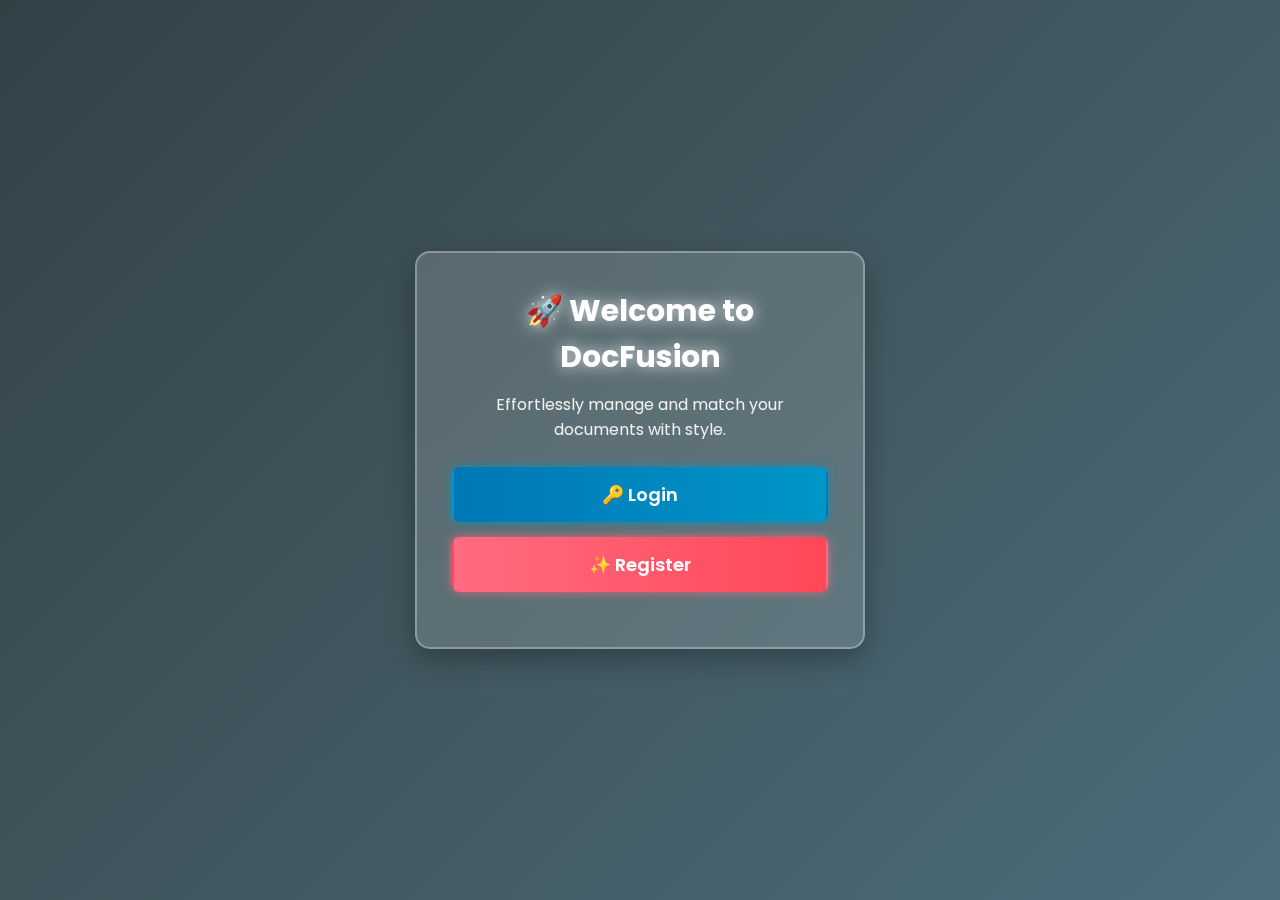
<file: frontend/index.html>
<!DOCTYPE html>
<html lang="en">
<head>
    <meta charset="UTF-8">
    <meta name="viewport" content="width=device-width, initial-scale=1.0">
    <title>DocFusion - Home</title>
    <link href="https://fonts.googleapis.com/css2?family=Poppins:wght@300;400;600&display=swap" rel="stylesheet">
    <link rel="stylesheet" href="styles.css">
</head>
<body>
    <div class="container">
        <h1>🚀 Welcome to DocFusion</h1>
        <p>Effortlessly manage and match your documents with style.</p>

        <div class="nav-links">
            <a href="login.html" class="login">🔑 Login</a>
            <a href="register.html" class="register">✨ Register</a>
        </div>
    </div>
</body>
</html>
</file>
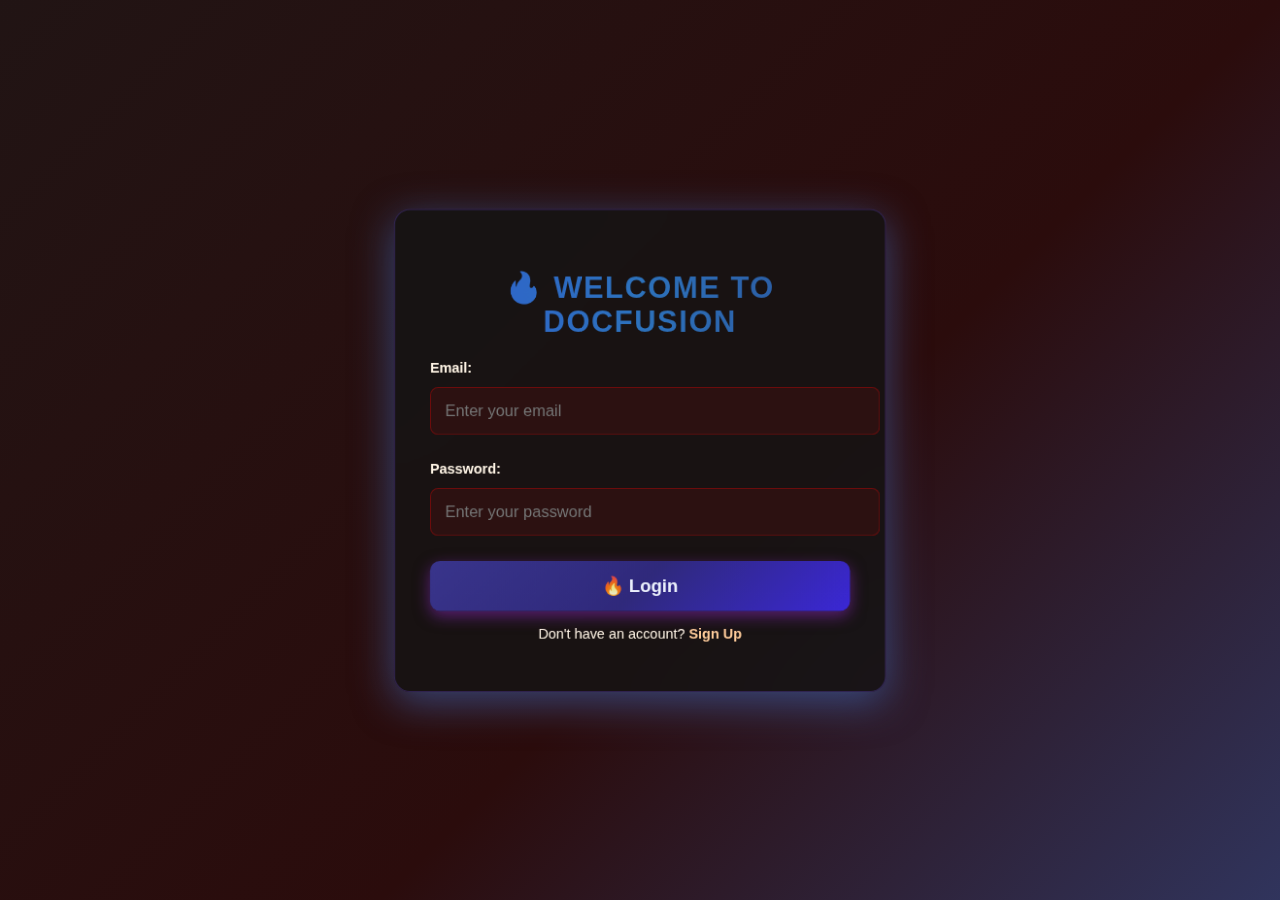
<file: frontend/admin-dashboard.html>
<!DOCTYPE html>
<html lang="en">
  <head>
    <meta charset="UTF-8" />
    <meta name="viewport" content="width=device-width, initial-scale=1.0" />
    <title>Admin Panel - DocFusion</title>
    <link
      href="https://fonts.googleapis.com/css2?family=Poppins:wght@300;400;600&display=swap"
      rel="stylesheet"
    />
    <link rel="stylesheet" href="admin-dashboard.css" />
  </head>
  <body onload="checkAdminAuth()">
    <header>
      <h1>🔥 Admin Panel 🔥</h1>
      <nav>
        <a href="dashboard.html">Dashboard</a>
        <a href="admin-analytics.html">Analytics</a>

        <button onclick="logout()">Logout</button>
      </nav>
    </header>
    <main>
      <h2>✨ Manage Users & Documents ✨</h2>
      <section id="userManagement">
        <h3>👥 Users List</h3>
        <ul id="userList">
          <li>Loading users...</li>
        </ul>
      </section>
      <section id="documentManagement">
        <h3>📄 Documents List</h3>
        <ul id="documentList">
          <li>Loading documents...</li>
        </ul>
      </section>
    </main>
    <script>
      function checkAdminAuth() {
        const user = JSON.parse(localStorage.getItem("user"));
        if (!user || user.role !== "admin") {
          alert("Access denied! Only admins can access this page.");
          window.location.href = "login.html";
        }
      }
      function logout() {
        localStorage.removeItem("user");
        localStorage.removeItem("token");
        window.location.href = "login.html";
      }
      async function fetchUsersAndDocuments() {
        try {
          const token = localStorage.getItem("token");
          console.log("Stored Token:", token);

          // Fetch Users
          const userResponse = await fetch(
            "https://docfusion.onrender.com/api/auth/users",
            {
              headers: { Authorization: `Bearer ${token}` },
            }
          );
          if (!userResponse.ok)
            throw new Error(`User API Error: ${userResponse.status}`);
          const userData = await userResponse.json();
          console.log("User API Response:", userData);

          // Fetch Documents
          const docResponse = await fetch(
            "https://docfusion.onrender.com/api/files/documents",
            {
              headers: { Authorization: `Bearer ${token}` },
            }
          );
          if (!docResponse.ok)
            throw new Error(`Document API Error: ${docResponse.status}`);
          const docData = await docResponse.json();
          console.log("Document API Response:", docData);

          // Handle different response structures
          const users = userData.users || userData; // Adjust based on API response
          const documents = docData.documents || docData;

          // Render UI
          document.getElementById("userList").innerHTML = users.length
            ? users
                .map((user) => `<li>👤 ${user.name} (${user.email})</li>`)
                .join("")
            : "<li>No users found.</li>";
          document.getElementById("documentList").innerHTML = documents.length
            ? documents.map((doc) => `<li>📜 ${doc.title}</li>`).join("")
            : "<li>No documents found.</li>";
        } catch (error) {
          console.error("Error fetching data:", error);
          document.getElementById("userList").innerHTML =
            "<li>⚠️ Failed to load users.</li>";
          document.getElementById("documentList").innerHTML =
            "<li>⚠️ Failed to load documents.</li>";
        }
      }

      document.addEventListener("DOMContentLoaded", fetchUsersAndDocuments);
    </script>
  </body>
</html>
</file>
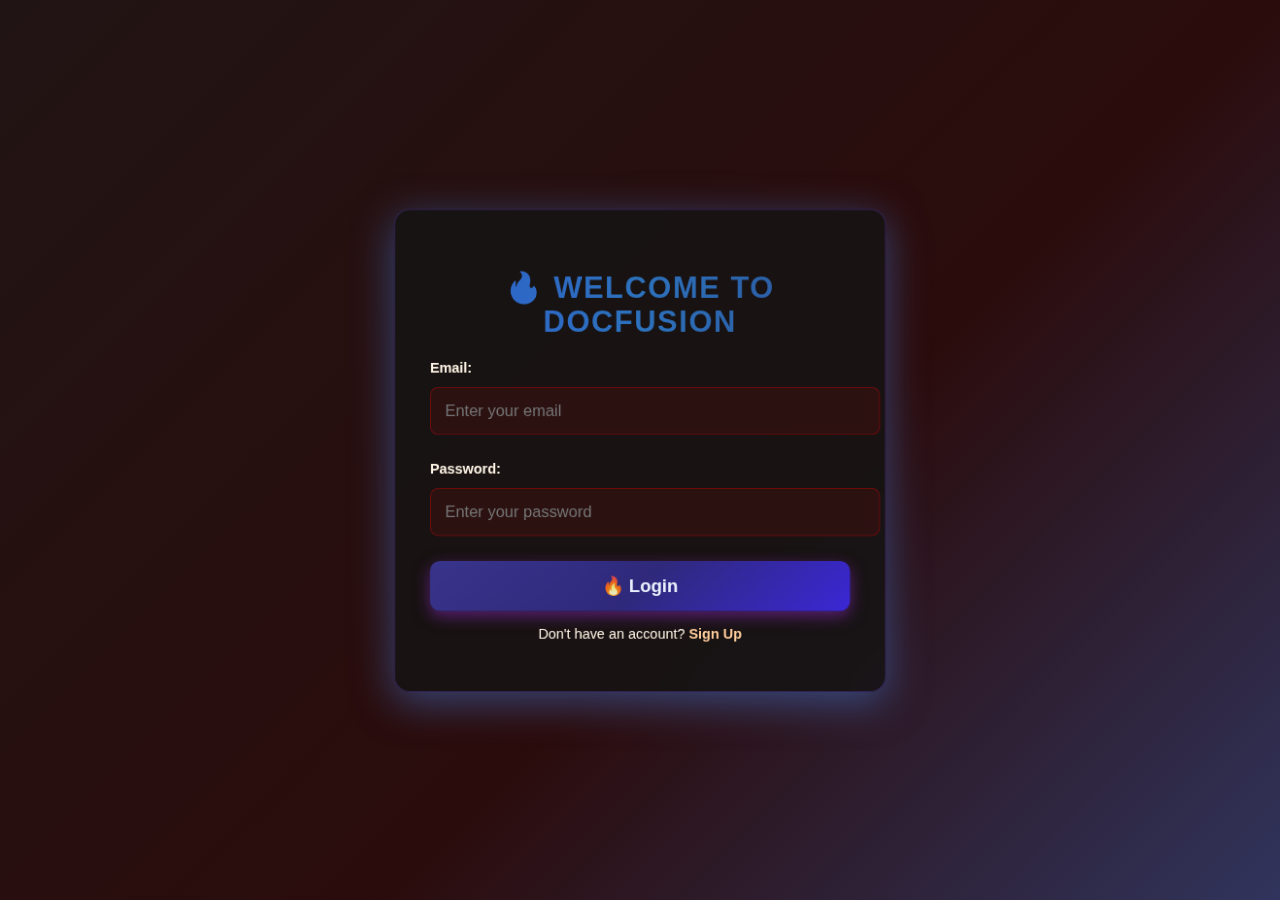
<file: frontend/dashboard.html>
<!DOCTYPE html>
<html lang="en">
<head>
    <meta charset="UTF-8">
    <meta name="viewport" content="width=device-width, initial-scale=1.0">
    <title>User Dashboard - DocFusion</title>
    <link rel="stylesheet" href="dashboard.css">
</head>
<body onload="checkAuth()">

    <header>
        <h1>Welcome, <span id="username">User</span>!</h1>
        <nav>
            <a href="index.html">Home</a>
            <a href="admin-dashboard.html" id="adminLink" style="display: none;">Admin Panel</a>
            <button onclick="logout()">Logout</button>
        </nav>
    </header>

    <main>
        <h2>Your Documents</h2>
        <p>Upload, manage, and match documents here.</p>

        <section id="documentSection">
            <h3>Uploaded Documents</h3>
            <ul id="documentList">
                <li>Loading documents...</li>
            </ul>
        </section>

        <input type="file" id="fileInput" accept=".pdf,.docx,.txt">
        <button onclick="uploadDocument()">Upload New Document</button>
    </main>

    <script>
        function checkAuth() {
            const user = JSON.parse(localStorage.getItem("user"));
            if (!user) {
                window.location.href = "login.html";
                return;
            }
            document.getElementById("username").textContent = user.name;
            if (user.role === "admin") {
                document.getElementById("adminLink").style.display = "inline";
            }
            fetchUserDocuments();
        }

        function logout() {
            localStorage.removeItem("user");
            localStorage.removeItem("token");
            window.location.href = "login.html";
        }

        async function fetchUserDocuments() {
            try {
                const token = localStorage.getItem("token");
                const response = await fetch("https://docfusion.onrender.com/api/files/documents", {
                    headers: { "Authorization": `Bearer ${token}` }
                });
                const documents = await response.json();
                const docList = document.getElementById("documentList");
                docList.innerHTML = documents.length
                    ? documents.map(doc => `<li>${doc.title}</li>`).join("")
                    : "<li>No documents uploaded yet.</li>";
            } catch (error) {
                console.error("Error fetching documents:", error);
                document.getElementById("documentList").innerHTML = "<li style='color: red;'>Failed to load documents.</li>";
            }
        }

        async function uploadDocument() {
            const fileInput = document.getElementById("fileInput");
            if (!fileInput.files.length) {
                alert("Please select a file to upload.");
                return;
            }

            const formData = new FormData();
            formData.append("file", fileInput.files[0]);

            try {
                const token = localStorage.getItem("token");
                const response = await fetch("https://docfusion.onrender.com/api/files/upload", {
                    method: "POST",
                    headers: { "Authorization": `Bearer ${token}` },
                    body: formData
                });

                const result = await response.json();

                if (!response.ok) {
                    if (result.message === "Same file exists!") {
                        alert("⚠️ This document already exists in the system.");
                    } else {
                        alert("Error uploading document: " + result.message);
                    }
                }
                
                fetchUserDocuments(); // Refresh document list
                fileInput.value = "";

                if (result.similarFiles && result.similarFiles.length > 0) {
                    localStorage.setItem("similarFiles", JSON.stringify(result.similarFiles));
                    window.location.href = "similar-files.html";
                }

                // Fetch updated files after uploading
                fetchUpdatedFiles();

            } catch (error) {
                console.error("Upload error:", error);
                alert("Error uploading document.");
            }
        }

        async function fetchUpdatedFiles() {
            try {
                const response = await fetch("https://docfusion.onrender.com/api/files/documents");
                const files = await response.json();
                localStorage.setItem("similarFiles", JSON.stringify(files)); // Sync with frontend storage
            } catch (error) {
                console.error("Error fetching updated files:", error);
            }
        }
    </script>
</body>
</html>
</file>
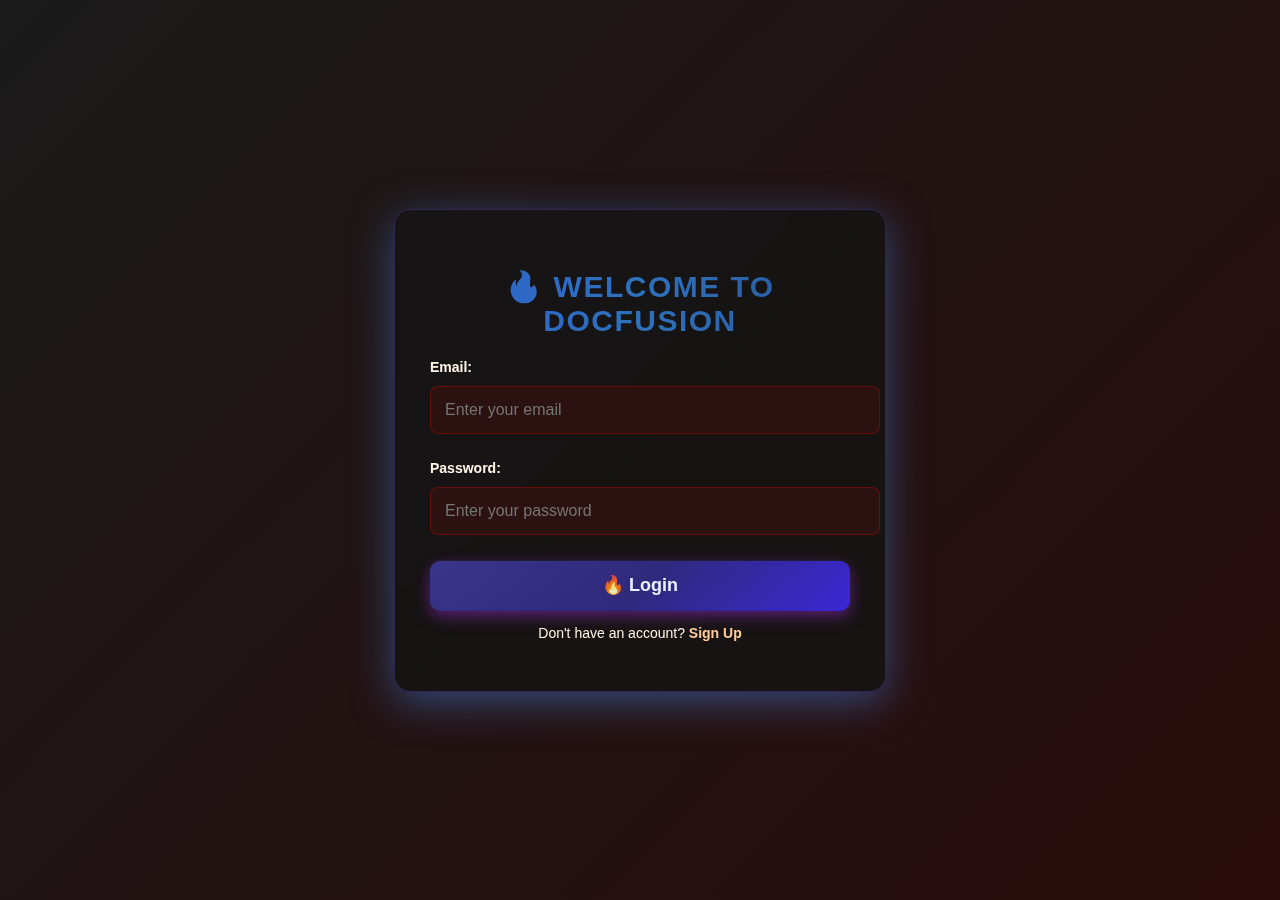
<file: frontend/login.html>
<!DOCTYPE html>
<html lang="en">
  <head>
    <meta charset="UTF-8" />
    <meta name="viewport" content="width=device-width, initial-scale=1.0" />
    <title>Login - DocFusion</title>
    <link rel="stylesheet" href="login.css">
    
  </head>
  <body>
    <div class="login-container pulsing-effect">
      <h2>🔥 Welcome to DocFusion</h2>

      <form id="loginForm">
        <div style="margin-bottom: 15px; text-align: left">
          <label
            for="loginEmail"
            style="font-size: 14px; font-weight: 600; color: #fff5e6"
            >Email:</label
          >
          <input
            type="email"
            id="loginEmail"
            placeholder="Enter your email"
            required
          />
        </div>

        <div style="margin-bottom: 15px; text-align: left">
          <label
            for="loginPassword"
            style="font-size: 14px; font-weight: 600; color: #fff5e6"
            >Password:</label
          >
          <input
            type="password"
            id="loginPassword"
            placeholder="Enter your password"
            required
          />
        </div>

        <button type="submit" id="loginBtn">🔥 Login</button>

        <p style="margin-top: 15px; font-size: 14px; color: #fff5e6">
          Don't have an account?
          <a
            href="register.html"
            style="color: #ffcd9b; text-decoration: none; font-weight: bold"
            >Sign Up</a
          >
        </p>
      </form>
    </div>

    <script>
      document
        .getElementById("loginForm")
        .addEventListener("submit", async function (event) {
          event.preventDefault();

          const email = document.getElementById("loginEmail").value.trim();
          const password = document
            .getElementById("loginPassword")
            .value.trim();
          const loginBtn = document.getElementById("loginBtn");

          if (!email || !password) {
            alert("Please enter both email and password.");
            return;
          }

          loginBtn.disabled = true;
          loginBtn.textContent = "Logging in...";

          try {
            const response = await fetch(
              "https://docfusion.onrender.com/api/auth/login",
              {
                method: "POST",
                headers: { "Content-Type": "application/json" },
                body: JSON.stringify({ email, password }),
              }
            );

            const result = await response.json();

            if (response.ok) {
              alert(result.message);
              localStorage.setItem("user", JSON.stringify(result.user));
              localStorage.setItem("token", result.token);

              window.location.href =
                result.user.role === "admin"
                  ? "admin-dashboard.html"
                  : "dashboard.html";
            } else {
              alert(result.message);
            }
          } catch (error) {
            alert("Server error! Please try again later.");
            console.error("Login Error:", error);
          } finally {
            loginBtn.disabled = false;
            loginBtn.textContent = "🔥 Login";
          }
        });
    </script>
  </body>
</html>
</file>
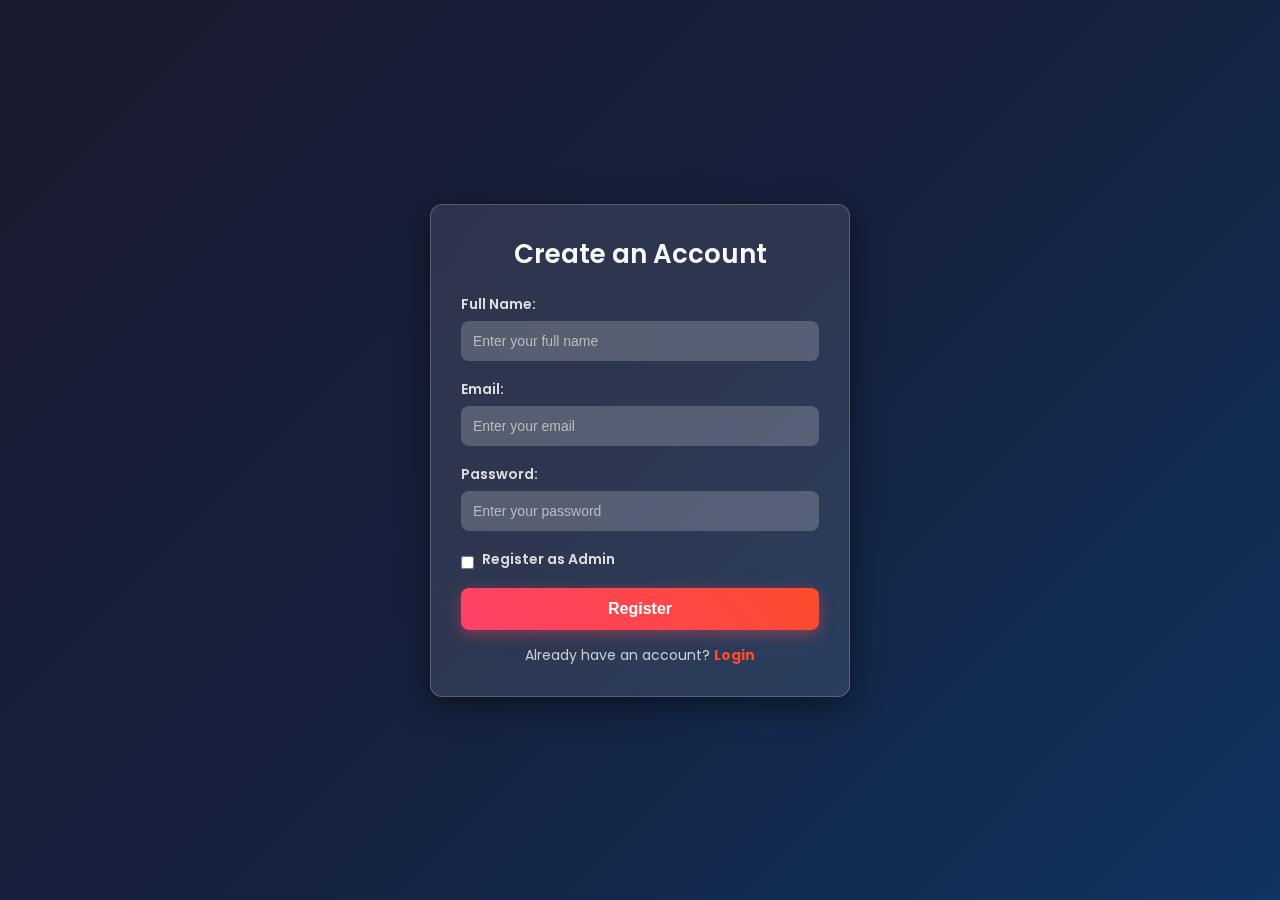
<file: frontend/register.html>
<!DOCTYPE html>
<html lang="en">
<head>
    <meta charset="UTF-8">
    <meta name="viewport" content="width=device-width, initial-scale=1.0">
    <title>Register - DocFusion</title>
    <link rel="stylesheet" href="register.css">
</head>
<body>
    <div class="container">
        <h2>Create an Account</h2>
        <form id="registerForm">
            <div class="input-group">
                <label for="registerName">Full Name:</label>
                <input type="text" id="registerName" placeholder="Enter your full name" required>
            </div>
            <div class="input-group">
                <label for="registerEmail">Email:</label>
                <input type="email" id="registerEmail" placeholder="Enter your email" required>
            </div>
            <div class="input-group">
                <label for="registerPassword">Password:</label>
                <input type="password" id="registerPassword" placeholder="Enter your password" required>
            </div>
            <div class="checkbox-group">
                <input type="checkbox" id="isAdmin">
                <label for="isAdmin">Register as Admin</label>
            </div>
            <button type="submit" id="registerBtn">Register</button>
            <p>Already have an account? <a href="login.html">Login</a></p>
        </form>
    </div>
    <script>
        document.getElementById("registerForm").addEventListener("submit", async function (event) {
            event.preventDefault();
            
            const name = document.getElementById("registerName").value.trim();
            const email = document.getElementById("registerEmail").value.trim();
            const password = document.getElementById("registerPassword").value.trim();
            const isAdmin = document.getElementById("isAdmin").checked;
            const registerBtn = document.getElementById("registerBtn");

            // Basic client-side validation
            if (!name || !email || !password) {
                alert("Please fill in all fields.");
                return;
            }
            if (!/^\S+@\S+\.\S+$/.test(email)) {
                alert("Enter a valid email address.");
                return;
            }
            if (password.length < 6) {
                alert("Password must be at least 6 characters long.");
                return;
            }

            registerBtn.disabled = true;
            registerBtn.textContent = "Registering...";

            try {
                const response = await fetch("https://docfusion.onrender.com/api/auth/register", {
                    method: "POST",
                    headers: { "Content-Type": "application/json" },
                    body: JSON.stringify({ name, email, password, isAdmin }),
                });

                const result = await response.json();

                if (response.ok) {
                    alert(result.message);
                    registerBtn.textContent = "Registered!";
                    registerBtn.disabled = true;
                    setTimeout(() => {
                        window.location.href = "login.html";
                    }, 1000);
                } else {
                    alert(result.message);
                    registerBtn.disabled = false;
                    registerBtn.textContent = "Register";
                }
            } catch (error) {
                alert("Server error! Please try again later.");
                console.error("Registration Error:", error);
                registerBtn.disabled = false;
                registerBtn.textContent = "Register";
            }
        });
    </script>
</body>
</html>
</file>
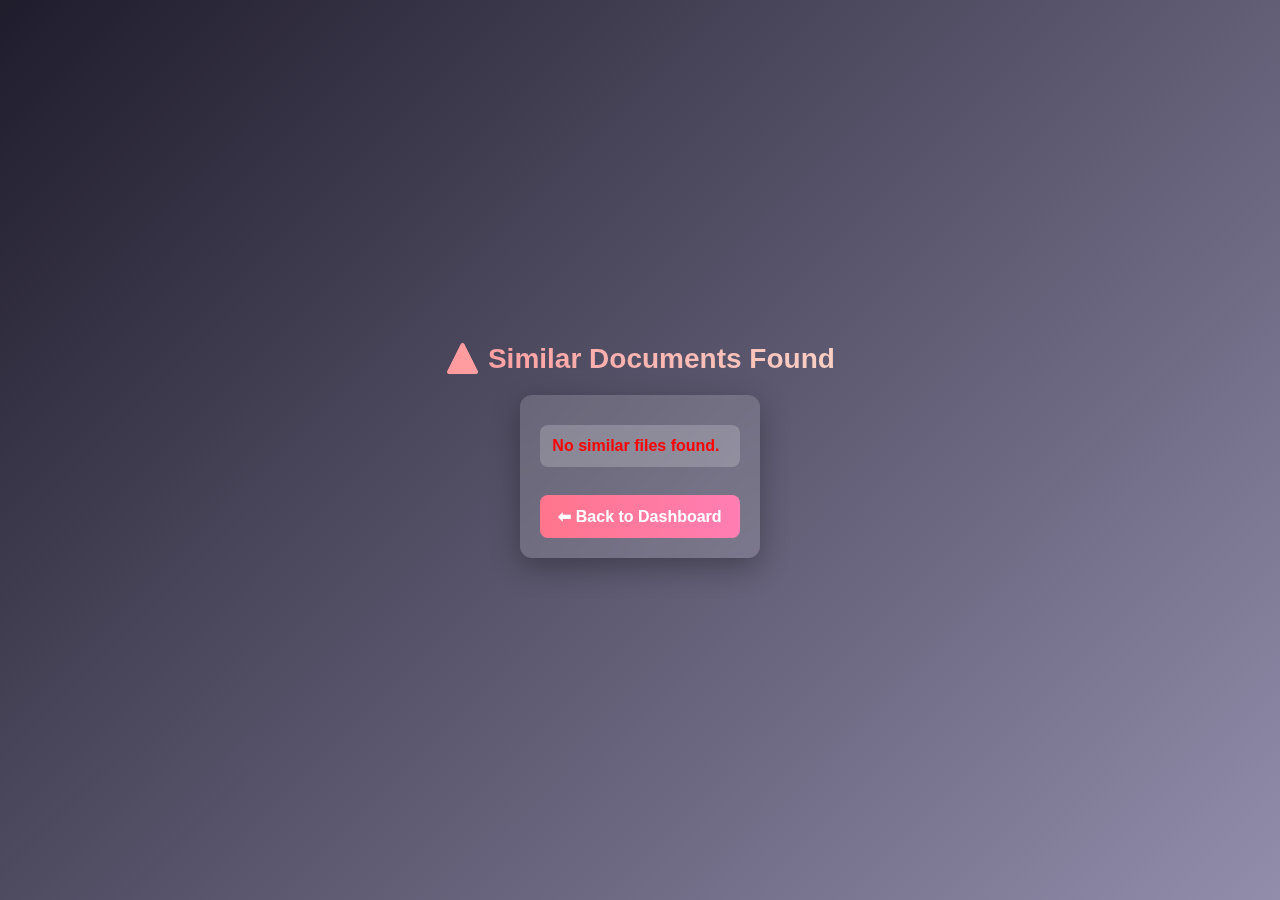
<file: frontend/similar-files.html>
<!DOCTYPE html>
<html lang="en">
  <head>
    <meta charset="UTF-8" />
    <meta name="viewport" content="width=device-width, initial-scale=1.0" />
    <title>Similar Documents - DocFusion</title>
    <link rel="stylesheet" href="similar-files.css" />
  </head>
  <body onload="loadSimilarFiles()">
    <h1>⚠️ Similar Documents Found</h1>
    <div id="similarFilesContainer">
      <ul id="similarFilesList"></ul>
      <a href="dashboard.html" class="back-button">⬅ Back to Dashboard</a>
    </div>

    <script>
      function loadSimilarFiles() {
        const similarFiles =
          JSON.parse(localStorage.getItem("similarFiles")) || [];
        const list = document.getElementById("similarFilesList");

        if (similarFiles.length === 0) {
          list.innerHTML =
            "<li style='color: red;'>No similar files found.</li>";
          return;
        }

        list.innerHTML = similarFiles
          .map(
            (file) =>
              `<li>
                    <span>${file.filename}</span> 
                    <span style="color: #ffdb58;">${file.similarity}%</span>
                </li>`
          )
          .join("");
      }
    </script>
  </body>
</html>
</file>
<file: frontend/styles.css>
* {
    margin: 0;
    padding: 0;
    box-sizing: border-box;
    font-family: 'Poppins', sans-serif;
}

body {
    background: linear-gradient(135deg, rgba(15, 32, 39, 0.85), rgba(32, 58, 67, 0.85), rgba(44, 83, 100, 0.85)), 
                url('https://img.freepik.com/free-vector/night-ocean-landscape-full-moon-stars-shine_107791-7397.jpg') no-repeat center center/cover;
    display: flex;
    align-items: center;
    justify-content: center;
    height: 100vh;
    overflow: hidden;
    padding: 20px;
}

.container {
    width: 100%;
    max-width: 450px;
    padding: 35px;
    background: rgba(255, 255, 255, 0.15);
    backdrop-filter: blur(15px);
    border-radius: 15px;
    box-shadow: 0px 10px 30px rgba(0, 0, 0, 0.3);
    text-align: center;
    color: white;
    border: 2px solid rgba(255, 255, 255, 0.3);
    position: relative;
    animation: fadeInUp 1s ease-in-out;
    transition: transform 0.3s ease, box-shadow 0.3s ease;
}

.container:hover {
    transform: translateY(-5px);
    box-shadow: 0px 20px 40px rgba(0, 0, 0, 0.4);
}

h1 {
    font-size: 30px;
    font-weight: 700;
    margin-bottom: 12px;
    text-shadow: 0px 0px 15px rgba(255, 255, 255, 0.8);
}

p {
    font-size: 16px;
    opacity: 0.9;
    margin-bottom: 25px;
}

.nav-links {
    display: flex;
    flex-direction: column;
    gap: 15px;
    margin-bottom: 20px;
}

.nav-links a {
    width: 100%;
    padding: 12px;
    border-radius: 8px;
    font-size: 18px;
    font-weight: 600;
    text-decoration: none;
    text-align: center;
    color: white;
    transition: all 0.3s ease;
    position: relative;
    overflow: hidden;
    border: 2px solid transparent;
}

.login {
    background: linear-gradient(90deg, #0077b6, #0096c7);
    box-shadow: 0px 0px 10px rgba(0, 150, 199, 0.8);
}

.register {
    background: linear-gradient(90deg, #ff6b81, #ff4757);
    box-shadow: 0px 0px 10px rgba(255, 107, 129, 0.8);
}

.nav-links a:hover {
    transform: scale(1.05);
    border: 2px solid white;
}

/* Animations */
@keyframes fadeInUp {
    0% { transform: translateY(20px); opacity: 0; }
    100% { transform: translateY(0); opacity: 1; }
}
</file>
<file: frontend/admin-dashboard.css>
/* admin-dashboard.css */
* {
    margin: 0;
    padding: 0;
    box-sizing: border-box;
}
body {
    font-family: 'Poppins', sans-serif;
    background: linear-gradient(135deg, #1a1a2e, #16213e, #0f3460);
    color: white;
    text-align: center;
    height: 100vh;
    display: flex;
    flex-direction: column;
    align-items: center;
    overflow: hidden; /* Prevents full-page scrolling */
}
header {
    width: 100%;
    position: fixed;
    top: 0;
    left: 0;
    background: rgba(255, 255, 255, 0.1);
    backdrop-filter: blur(10px);
    padding: 15px;
    display: flex;
    justify-content: space-between;
    align-items: center;
    box-shadow: 0 4px 10px rgba(255, 255, 255, 0.2);
    z-index: 1000;
}
h1 {
    font-weight: 600;
    font-size: 26px;
    text-transform: uppercase;
    background: linear-gradient(45deg, #ff416c, #ff4b2b);
    -webkit-background-clip: text;
    color: transparent;
}
nav a, nav button {
    background: rgba(255, 255, 255, 0.15);
    color: white;
    padding: 10px 20px;
    margin: 5px;
    border: none;
    border-radius: 30px;
    cursor: pointer;
    text-decoration: none;
    font-size: 14px;
    text-transform: uppercase;
    transition: 0.3s ease-in-out;
}
nav a:hover, nav button:hover {
    background: linear-gradient(45deg, #ff416c, #ff4b2b);
    box-shadow: 0 0 15px rgba(255, 75, 43, 0.7);
}
main {
    width: 80%;
    margin-top: 80px; /* Prevents content from going under the navbar */
    height: calc(100vh - 100px); /* Adjusted height to fit within the viewport */
    overflow-y: auto; /* Enables scrolling */
    padding-bottom: 20px;
}
section {
    background: rgba(255, 255, 255, 0.1);
    backdrop-filter: blur(10px);
    padding: 20px;
    margin: 20px auto;
    border-radius: 12px;
    max-width: 700px;
    box-shadow: 0 6px 15px rgba(255, 255, 255, 0.1);
    transition: transform 0.3s ease-in-out;
    max-height: 300px; /* Prevents overflowing */
    overflow-y: auto; /* Allows scrolling within sections */
}
section:hover {
    transform: scale(1.05);
}
ul {
    list-style: none;
    padding: 0;
}
li {
    background: rgba(255, 255, 255, 0.2);
    padding: 12px;
    margin: 8px;
    border-radius: 10px;
    font-weight: 300;
    transition: 0.3s;
}
li:hover {
    background: linear-gradient(45deg, #ff416c, #ff4b2b);
    color: white;
    box-shadow: 0 0 10px rgba(255, 75, 43, 0.6);
    transform: scale(1.05);
}
</file>
<file: frontend/dashboard.css>
* {
    margin: 0;
    padding: 0;
    box-sizing: border-box;
    font-family: 'Poppins', sans-serif;
}

body {
    background: linear-gradient(135deg, #1e1e2e, #3a3a52);
    color: #fff;
    display: flex;
    flex-direction: column;
    align-items: center;
    min-height: 100vh;
}

header {
    background: rgba(255, 255, 255, 0.1);
    backdrop-filter: blur(10px);
    padding: 20px;
    width: 90%;
    max-width: 900px;
    border-radius: 15px;
    text-align: center;
    box-shadow: 0 4px 10px rgba(255, 255, 255, 0.1);
    margin-top: 20px;
}

h1 {
    font-size: 28px;
    color: #ff77e9;
    text-shadow: 2px 2px 10px rgba(255, 119, 233, 0.7);
}

nav a {
    margin: 0 15px;
    color: #ff77e9;
    text-decoration: none;
    font-weight: bold;
    transition: 0.3s;
}

nav a:hover {
    color: #ff47b6;
    text-shadow: 0 0 10px rgba(255, 71, 182, 0.8);
}

button {
    background: linear-gradient(90deg, #ff4d4d, #ff1493);
    color: white;
    border: none;
    padding: 12px 20px;
    font-size: 16px;
    border-radius: 25px;
    cursor: pointer;
    transition: 0.3s;
    box-shadow: 0 0 15px rgba(255, 71, 182, 0.5);
}

button:hover {
    background: linear-gradient(90deg, #ff1493, #ff4d4d);
    box-shadow: 0 0 25px rgba(255, 71, 182, 0.8);
}

main {
    background: rgba(255, 255, 255, 0.1);
    backdrop-filter: blur(15px);
    padding: 30px;
    border-radius: 15px;
    box-shadow: 0 10px 20px rgba(255, 255, 255, 0.2);
    margin-top: 20px;
    width: 90%;
    max-width: 500px;
    text-align: center;
}

h2 {
    font-size: 24px;
    margin-bottom: 10px;
}

p {
    color: #ddd;
}

ul {
    list-style: none;
    padding: 0;
}

li {
    background: rgba(255, 255, 255, 0.2);
    padding: 12px;
    margin: 5px 0;
    border-radius: 10px;
    transition: 0.3s;
}

li:hover {
    background: rgba(255, 255, 255, 0.3);
    box-shadow: 0 0 10px rgba(255, 255, 255, 0.3);
}

input {
    background: rgba(255, 255, 255, 0.1);
    border: none;
    padding: 10px;
    border-radius: 10px;
    width: 100%;
    margin-bottom: 10px;
    color: white;
}

input::file-selector-button {
    background: #ff1493;
    color: white;
    padding: 8px 15px;
    border-radius: 10px;
    cursor: pointer;
    transition: 0.3s;
    border: none;
}

input::file-selector-button:hover {
    background: #ff4d4d;
}
</file>
<file: frontend/login.css>
@keyframes fireBg {
  0% { background-position: 0% 50%; }
  50% { background-position: 100% 50%; }
  100% { background-position: 0% 50%; }
}

body {
  background: linear-gradient(135deg, #1a1a1a, #2b0c0c, #386dcf, #467df3);
  background-size: 300% 300%;
  animation: fireBg 10s infinite alternate ease-in-out;
  display: flex;
  align-items: center;
  justify-content: center;
  height: 100vh;
  margin: 0;
  font-family: 'Poppins', sans-serif;
}

.login-container {
  width: 100%;
  max-width: 420px;
  padding: 35px;
  background: rgba(20, 20, 20, 0.8);
  border-radius: 16px;
  backdrop-filter: blur(20px);
  box-shadow: 0px 10px 40px rgba(69, 125, 222, 0.5);
  text-align: center;
  border: 1px solid rgba(109, 84, 233, 0.3);
  transition: transform 0.3s ease-in-out, box-shadow 0.3s ease-in-out;
}

.login-container:hover {
  transform: scale(1.03);
  box-shadow: 0px 20px 50px rgba(45, 82, 196, 0.8);
}

h2 {
  font-size: 30px;
  font-weight: 700;
  margin-bottom: 20px;
  background: linear-gradient(90deg, #2f61ce, #2d72bc, #2b559a);
  -webkit-background-clip: text;
  color: transparent;
  -webkit-text-fill-color: transparent;
  text-transform: uppercase;
  letter-spacing: 1.5px;
}

.input-group {
  margin-bottom: 15px;
  text-align: left;
}

.input-group label {
  font-size: 14px;
  font-weight: 600;
  color: #fff5e6;
}

input {
  width: 100%;
  padding: 14px;
  margin: 10px 0;
  border: 1px solid rgba(255, 0, 0, 0.3);
  border-radius: 8px;
  font-size: 16px;
  background: rgba(255, 0, 0, 0.1);
  color: white;
  outline: none;
  transition: 0.3s ease-in-out;
  backdrop-filter: blur(8px);
}

input:focus {
  border-color: #4a55ef;
  box-shadow: 0 0 10px rgba(98, 131, 249, 0.8);
}

button {
  width: 100%;
  padding: 14px;
  background: linear-gradient(135deg, #393185, #2f2270, #3b23d5);
  color: white;
  border: none;
  border-radius: 10px;
  font-size: 18px;
  font-weight: 700;
  cursor: pointer;
  transition: all 0.3s ease-in-out;
  box-shadow: 0 5px 15px rgba(134, 40, 181, 0.6);
  position: relative;
  overflow: hidden;
}

button::before {
  content: "";
  position: absolute;
  top: -100%;
  left: -100%;
  width: 300%;
  height: 300%;
  background: radial-gradient(circle, rgba(55, 104, 227, 0.1) 10%, transparent 80%);
  transition: 0.4s;
}

button:hover::before {
  top: 0;
  left: 0;
}

button:hover {
  box-shadow: 0 0 20px rgb(197, 50, 255);
  transform: scale(1.05);
}

.pulsing-effect {
  animation: pulse 1.5s infinite ease-in-out;
}

@keyframes pulse {
  0% { transform: scale(1); }
  50% { transform: scale(1.03); }
  100% { transform: scale(1); }
}

.signup-text {
  margin-top: 15px;
  font-size: 14px;
  color: #fff5e6;
}

.signup-text a {
  color: #ffcd9b;
  text-decoration: none;
  font-weight: bold;
}
</file>
<file: frontend/register.css>
@import url('https://fonts.googleapis.com/css2?family=Poppins:wght@300;400;600&display=swap');

* {
    margin: 0;
    padding: 0;
    box-sizing: border-box;
}

body {
    font-family: 'Poppins', sans-serif;
    background: linear-gradient(135deg, #1a1a2e, #16213e, #0f3460);
    display: flex;
    align-items: center;
    justify-content: center;
    height: 100vh;
    padding: 20px;
}

.container {
    width: 100%;
    max-width: 420px;
    background: rgba(255, 255, 255, 0.1);
    padding: 30px;
    border-radius: 12px;
    box-shadow: 0 8px 32px rgba(0, 0, 0, 0.5);
    backdrop-filter: blur(12px);
    text-align: center;
    color: #fff;
    border: 1px solid rgba(255, 255, 255, 0.2);
}

h2 {
    font-size: 26px;
    font-weight: 600;
    margin-bottom: 20px;
    color: #f8f9fa;
}

.input-group {
    margin-bottom: 18px;
    text-align: left;
}

label {
    font-size: 14px;
    font-weight: 600;
    color: #ddd;
    display: block;
}

input {
    width: 100%;
    padding: 12px;
    margin-top: 6px;
    background: rgba(255, 255, 255, 0.2);
    border: none;
    border-radius: 8px;
    font-size: 14px;
    color: #fff;
    outline: none;
    transition: 0.3s;
}

input::placeholder {
    color: #bbb;
}

input:focus {
    background: rgba(255, 255, 255, 0.3);
    border: 1px solid #f8f9fa;
}

.checkbox-group {
    display: flex;
    align-items: center;
    gap: 8px;
    margin-bottom: 18px;
}

.checkbox-group input {
    width: auto;
}

button {
    width: 100%;
    padding: 12px;
    background: linear-gradient(45deg, #ff416c, #ff4b2b);
    color: white;
    border: none;
    border-radius: 8px;
    font-size: 16px;
    font-weight: 600;
    cursor: pointer;
    transition: 0.3s ease;
    box-shadow: 0 4px 15px rgba(255, 71, 91, 0.4);
}

button:hover {
    background: linear-gradient(45deg, #ff4b2b, #ff416c);
    transform: scale(1.05);
}

p {
    margin-top: 15px;
    font-size: 14px;
    color: #ccc;
}

a {
    color: #ff4b2b;
    text-decoration: none;
    font-weight: bold;
}

a:hover {
    text-decoration: underline;
}
</file>
<file: frontend/similar-files.css>
/* General Styles */
* {
    margin: 0;
    padding: 0;
    box-sizing: border-box;
    font-family: "Poppins", sans-serif;
}
body {
    background: linear-gradient(135deg, #1f1c2c, #928dab);
    color: #fff;
    display: flex;
    flex-direction: column;
    align-items: center;
    justify-content: center;
    height: 100vh;
    text-align: center;
    padding: 20px;
}
h1 {
    font-size: 28px;
    margin-bottom: 20px;
    background: linear-gradient(90deg, #ff9a9e, #fad0c4);
    -webkit-background-clip: text;
    -webkit-text-fill-color: transparent;
}

/* Card Container */
#similarFilesContainer {
    max-width: 500px;
    background: rgba(255, 255, 255, 0.15);
    padding: 20px;
    border-radius: 12px;
    backdrop-filter: blur(10px);
    box-shadow: 0px 10px 30px rgba(0, 0, 0, 0.3);
}

/* List Styles */
ul {
    list-style: none;
    padding: 0;
    margin-top: 10px;
}
li {
    background: rgba(255, 255, 255, 0.2);
    padding: 12px;
    margin: 8px 0;
    border-radius: 8px;
    font-weight: 600;
    display: flex;
    justify-content: space-between;
    align-items: center;
    transition: transform 0.3s ease, box-shadow 0.3s ease;
}
li:hover {
    transform: scale(1.05);
    box-shadow: 0px 5px 15px rgba(255, 255, 255, 0.2);
}

/* Back Button */
.back-button {
    display: inline-block;
    margin-top: 20px;
    padding: 12px 18px;
    background: linear-gradient(90deg, #ff758c, #ff7eb3);
    color: white;
    text-decoration: none;
    font-weight: bold;
    border-radius: 8px;
    transition: background 0.3s ease, transform 0.2s ease;
}
.back-button:hover {
    background: linear-gradient(90deg, #ff5f6d, #ffc371);
    transform: scale(1.05);
}
</file>
